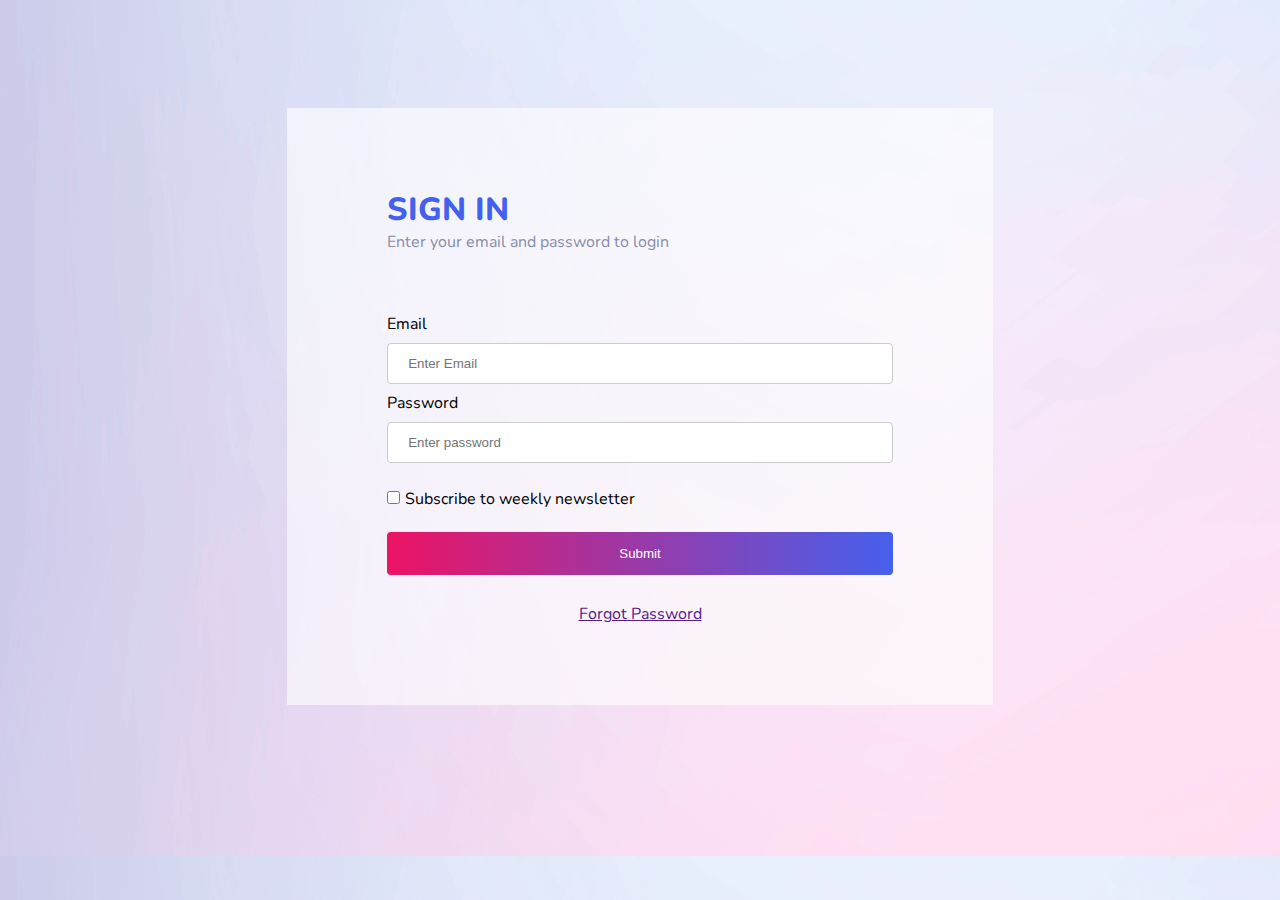
<file: login.html>
<!DOCTYPE html>
<html lang="en">
<head>
    <meta charset="UTF-8">
    <meta name="viewport" content="width=device-width, initial-scale=1.0">
    <link rel="stylesheet" href="assets/css/login.css">
    <!-- font family -->
    <link rel="stylesheet" href="assets/font/stylesheet.css"> 
       <title>Document</title>
</head>
<body>
    <div class="container">
        <div class="mainbox">
            <div class="form">
                <h1 style="color: #4361EE;">SIGN IN</h1>
                <div class="para">Enter your email and password to login</div>
                <form action="index.html">
                    <label for="">Email</label>

                    <input type="text" placeholder="Enter Email">
                    <label for="">Password</label>

                    <input type="password" placeholder="Enter password" required>
                    <input type="checkbox"><span style="margin-left: 5PX;">Subscribe to weekly newsletter</span>

                    <input type="submit">
                    <div style="text-align: center; margin-top: 20px;"><a href="" class="fpass">Forgot Password</a></div>
                </form>
            </div>
        </div>
        
    </div>
</body>
</html>
</file>
<file: assets/css/login.css>
body{
    background-image: url(../image/bg-gradient.png);
    font-family: var(--font) ;
}
:root {
    --bg-color-white: #ffffff;
    --bg-primary--white: #F6F7FA;
    --bg-content--white: #FAFAFA;
    --bg-color-black: #0E1726;
    --bg-primary--black: #121A2A;
    --bg-content--black: #060818;
    --bg-color-hover: #4361ee;
    --menu-li-hover: #ebebeb;
    --theme-default: #307EF3;
    --theme-secondary: #EBA31D;
    --light-background: rgba(242, 243, 247, 0.7);
    --body-font-color: #2F2F3B;
    --chart-border: #ECF3FA;
    --recent-chart-bg: #FCFCFD;
    --light-bg: #EEF1F6;
    --white: #fff;
    --light2: #F5F6F9;
    --sidebar-border: rgba(0, 0, 0, 0.1);
    --chart-text-color: rgba(82, 82, 108, 0.8);
    --recent-dashed-border: rgba(82, 82, 108, 0.3);
    --chart-dashed-border: rgba(82, 82, 108, 0.2);
    --chart-progress-light: rgba(82, 82, 108, 0.1);
    --recent-box-bg: #F2F4F7;
    --recent-border: rgba(97, 101, 122, 0.25);
    --course-light-btn: #F2F3F7;
    --course-bg: #F7F7F7;
    --balance-profie-bg: #E0DFEF;
    --view-grid-bg: #ECF3FA80;
    --view-border-marker: rgba(48, 126, 243, 0.2);
    --light-slate: #F5F6F9;
    --text-gray: rgba(82, 82, 108, 0.8);
    --product-shadow: 0px 1px 0px rgba(82, 82, 108, 0.15);
    --light-shade-primary: rgba(48, 126, 243, 0.2);
    --dark-primary: rgba(115, 102, 255);
    --bs-heading-color: var(--body-font-color);
    --bs-card-color: var(--body-font-color);
    --bs-table-bg: transparent;
    --bs-body-bg: transparent;
    --fc-button-bg-color: var(--theme-default);
    --fc-button-active-bg-color: var(--theme-default);
    --fc-button-active-border-color: var(--theme-default);
    --fc-button-border-color: var(--theme-default);
    --fc-button-hover-bg-color: var(--theme-default);
    --fc-button-hover-border-color: var(--theme-default);
    --bs-heading-color: #363636;
    --bs-card-cap-color: #9B9B9B;
    --normal: #ECEAF3;
    --normal-shadow: #D9D8E3;
    --normal-mouth: #9795A4;
    --normal-eye: #595861;
    --active: #F8DA69;
    --active-shadow: #F4B555;
    --active-mouth: #F05136;
    --active-eye: #313036;
    --active-tear: #76b5e7;
    --active-shadow-angry: #e94f1d;
    --black: #000000;
    --font: "Nunito";
}
.container{
    margin: 0 auto;
    box-sizing: border-box;
}
.mainbox{
    display: flex;
    justify-content: center; 
    align-items: center;
     
}
h1{
    padding: 0;
    margin: 0;
}
.para{
    margin-bottom: 60px;
    color: #888EA8;
}
.form{
    margin: 100px 183px;
    padding: 80px 100px;
    background-color: #fff9;
    height: 40%;
    width: 40%;
}

input[type=text]{
    width: 100%;
  padding: 12px 20px;
  margin: 8px 0;
  display: inline-block;
  border: 1px solid #ccc;
  border-radius: 4px;
  box-sizing: border-box;
}
input[type=password]{
    width: 100%;
  padding: 12px 20px;
  margin: 8px 0;
  display: inline-block;
  border: 1px solid #ccc;
  border-radius: 4px;
  box-sizing: border-box;
}
input[type=submit] {
    width: 100%;
    background-image: linear-gradient(to right, #ED1364 , #4560EC);
    color: white;
    padding: 14px 20px;
    margin: 8px 0;
    border: none;
    border-radius: 4px;
    cursor: pointer;
  }
  
  input[type=submit]:hover {
    background-image: linear-gradient(to right, #4560EC , #ED1364);
    
  }
input[type=checkbox] {
    margin: 20PX 0;
}
</file>
<file: assets/font/stylesheet.css>
@font-face {
    font-family: 'Nunito';
    src: url('Nunito-ExtraLight.woff2') format('woff2'),
        url('Nunito-ExtraLight.woff') format('woff');
    font-weight: 200;
    font-style: normal;
    font-display: swap;
}

@font-face {
    font-family: 'Nunito';
    src: url('Nunito-ExtraLightItalic.woff2') format('woff2'),
        url('Nunito-ExtraLightItalic.woff') format('woff');
    font-weight: 200;
    font-style: italic;
    font-display: swap;
}

@font-face {
    font-family: 'Nunito';
    src: url('Nunito-BlackItalic.woff2') format('woff2'),
        url('Nunito-BlackItalic.woff') format('woff');
    font-weight: 900;
    font-style: italic;
    font-display: swap;
}

@font-face {
    font-family: 'Nunito';
    src: url('Nunito-Black.woff2') format('woff2'),
        url('Nunito-Black.woff') format('woff');
    font-weight: 900;
    font-style: normal;
    font-display: swap;
}

@font-face {
    font-family: 'Nunito';
    src: url('Nunito-Bold.woff2') format('woff2'),
        url('Nunito-Bold.woff') format('woff');
    font-weight: bold;
    font-style: normal;
    font-display: swap;
}

@font-face {
    font-family: 'Nunito';
    src: url('Nunito-ExtraLight.woff2') format('woff2'),
        url('Nunito-ExtraLight.woff') format('woff');
    font-weight: 200;
    font-style: normal;
    font-display: swap;
}

@font-face {
    font-family: 'Nunito';
    src: url('Nunito-ExtraBold.woff2') format('woff2'),
        url('Nunito-ExtraBold.woff') format('woff');
    font-weight: bold;
    font-style: normal;
    font-display: swap;
}

@font-face {
    font-family: 'Nunito';
    src: url('Nunito-ExtraBoldItalic.woff2') format('woff2'),
        url('Nunito-ExtraBoldItalic.woff') format('woff');
    font-weight: bold;
    font-style: italic;
    font-display: swap;
}

@font-face {
    font-family: 'Nunito';
    src: url('Nunito-BoldItalic.woff2') format('woff2'),
        url('Nunito-BoldItalic.woff') format('woff');
    font-weight: bold;
    font-style: italic;
    font-display: swap;
}

@font-face {
    font-family: 'Nunito';
    src: url('Nunito-Italic.woff2') format('woff2'),
        url('Nunito-Italic.woff') format('woff');
    font-weight: normal;
    font-style: italic;
    font-display: swap;
}

@font-face {
    font-family: 'Nunito';
    src: url('Nunito-ExtraLightItalic.woff2') format('woff2'),
        url('Nunito-ExtraLightItalic.woff') format('woff');
    font-weight: 200;
    font-style: italic;
    font-display: swap;
}

@font-face {
    font-family: 'Nunito';
    src: url('Nunito-SemiBold.woff2') format('woff2'),
        url('Nunito-SemiBold.woff') format('woff');
    font-weight: 600;
    font-style: normal;
    font-display: swap;
}

@font-face {
    font-family: 'Nunito';
    src: url('Nunito-MediumItalic.woff2') format('woff2'),
        url('Nunito-MediumItalic.woff') format('woff');
    font-weight: 500;
    font-style: italic;
    font-display: swap;
}

@font-face {
    font-family: 'Nunito';
    src: url('Nunito-LightItalic.woff2') format('woff2'),
        url('Nunito-LightItalic.woff') format('woff');
    font-weight: 300;
    font-style: italic;
    font-display: swap;
}

@font-face {
    font-family: 'Nunito';
    src: url('Nunito-Light.woff2') format('woff2'),
        url('Nunito-Light.woff') format('woff');
    font-weight: 300;
    font-style: normal;
    font-display: swap;
}

@font-face {
    font-family: 'Nunito';
    src: url('Nunito-Regular.woff2') format('woff2'),
        url('Nunito-Regular.woff') format('woff');
    font-weight: normal;
    font-style: normal;
    font-display: swap;
}

@font-face {
    font-family: 'Nunito';
    src: url('Nunito-Medium.woff2') format('woff2'),
        url('Nunito-Medium.woff') format('woff');
    font-weight: 500;
    font-style: normal;
    font-display: swap;
}

@font-face {
    font-family: 'Nunito';
    src: url('Nunito-SemiBoldItalic.woff2') format('woff2'),
        url('Nunito-SemiBoldItalic.woff') format('woff');
    font-weight: 600;
    font-style: italic;
    font-display: swap;
}
</file>
